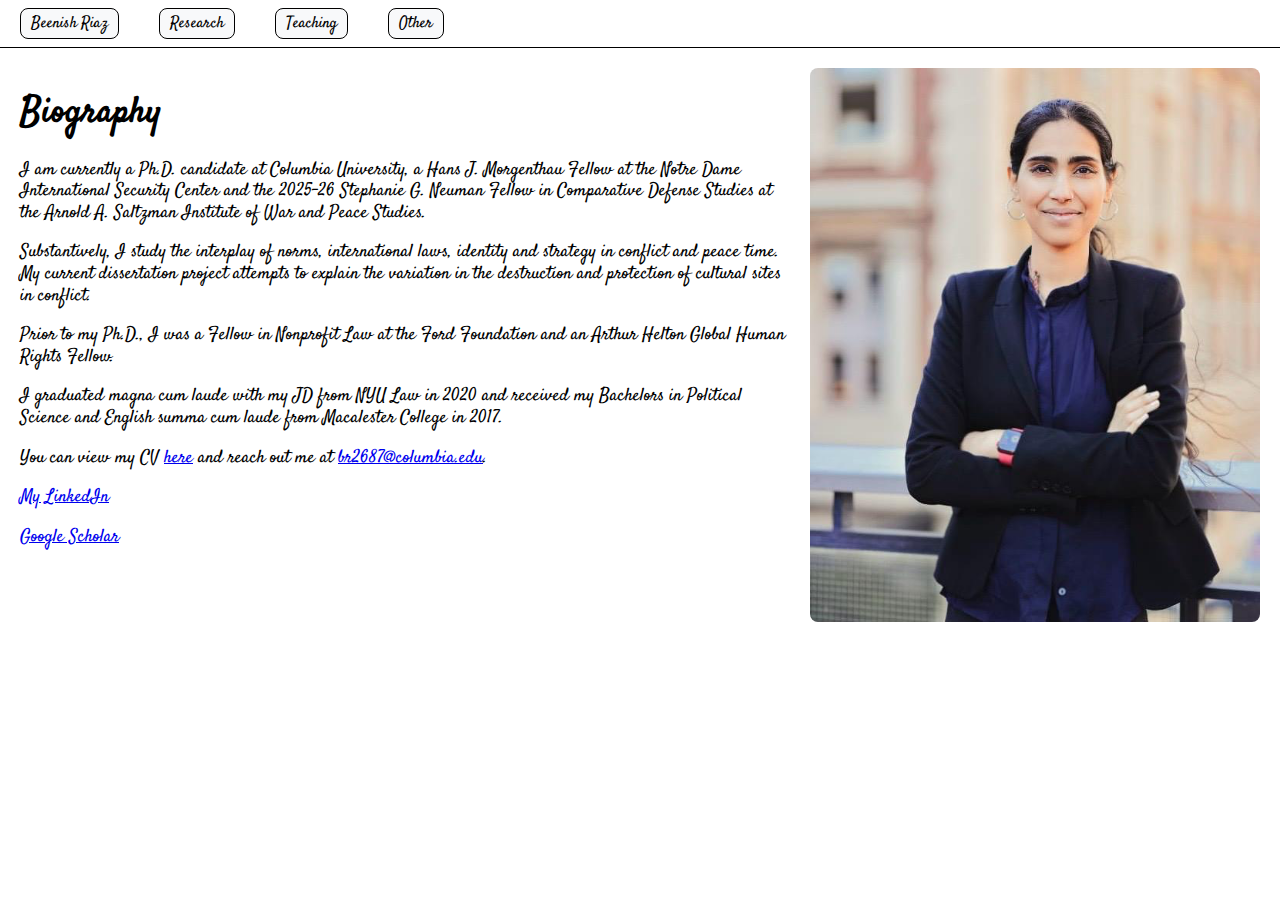
<file: index.html>
<!DOCTYPE html>

<html lang="en">
    <head>
        <title>Beenish Riaz</title>
        <link rel="icon" href="/images/favicon-32.png" sizes="32x32">
        <link rel="stylesheet" href="styles.css">
        <link rel="preconnect" href="https://fonts.googleapis.com">
        <link rel="preconnect" href="https://fonts.gstatic.com" crossorigin>
        <link href="https://fonts.googleapis.com/css2?family=Dancing+Script:wght@400..700&family=McLaren&family=Satisfy&display=swap" rel="stylesheet">
    </head>
    <body>
        <header class="header">
            <nav class="nav" aria-label="Main navigation">
                <a href="index.html" class="btn" aria-current="page">Beenish Riaz</a>
                <a href="research.html" class="btn">Research</a>
                <a href="teaching.html" class="btn">Teaching</a>
                <a href="other.html" class="btn">Other</a>
            </nav>
        </header>
        <main class="main-body">
            <div class="text">
                <h1>Biography</h1>
                <p>
                    I am currently a Ph.D. candidate at Columbia University, a Hans J. Morgenthau Fellow at the Notre Dame International Security Center and the 2025-26 Stephanie G. Neuman Fellow in Comparative Defense Studies at the Arnold A. Saltzman Institute of War and Peace Studies.
                </p>
                <p>
                    Substantively, I study the interplay of norms, international laws, identity and strategy in conflict and peace time. My current dissertation project attempts to explain the variation in the destruction and protection of cultural sites in conflict. 
                </p>
                <p>
                    Prior to my Ph.D., I was a Fellow in Nonprofit Law at the Ford Foundation and an Arthur Helton Global Human Rights Fellow. 
                </p>
                <p>
                    I graduated magna cum laude with my JD from NYU Law in 2020 and received my Bachelors in Political Science and English summa cum laude from Macalester College in 2017.
                </p>  
                <p>
                    You can view my CV <a href="documents/Riaz_Resume_updated.pdf" target="_blank">here</a> and reach out me at <a href="mailto:br2687@columbia.edu">br2687@columbia.edu</a>. 
                </p> 
                <p><a href="https://www.linkedin.com/in/beenish-riaz-3577321b2/" target="_blank">My LinkedIn</a></p>
                <p><a href="https://scholar.google.com/citations?user=GV44LOgAAAAJ&hl=en&oi=ao" target="_blank">Google Scholar</a></p>
                </p>
            </div>
            <div>
                <img class="image" src="images/beenish.png" alt="Beenish Riaz">
            </div>
            </main>
        <!-- <footer class="footer">
            <h1>footer</h1>
        </footer> -->
    </body>
</html>
</file>
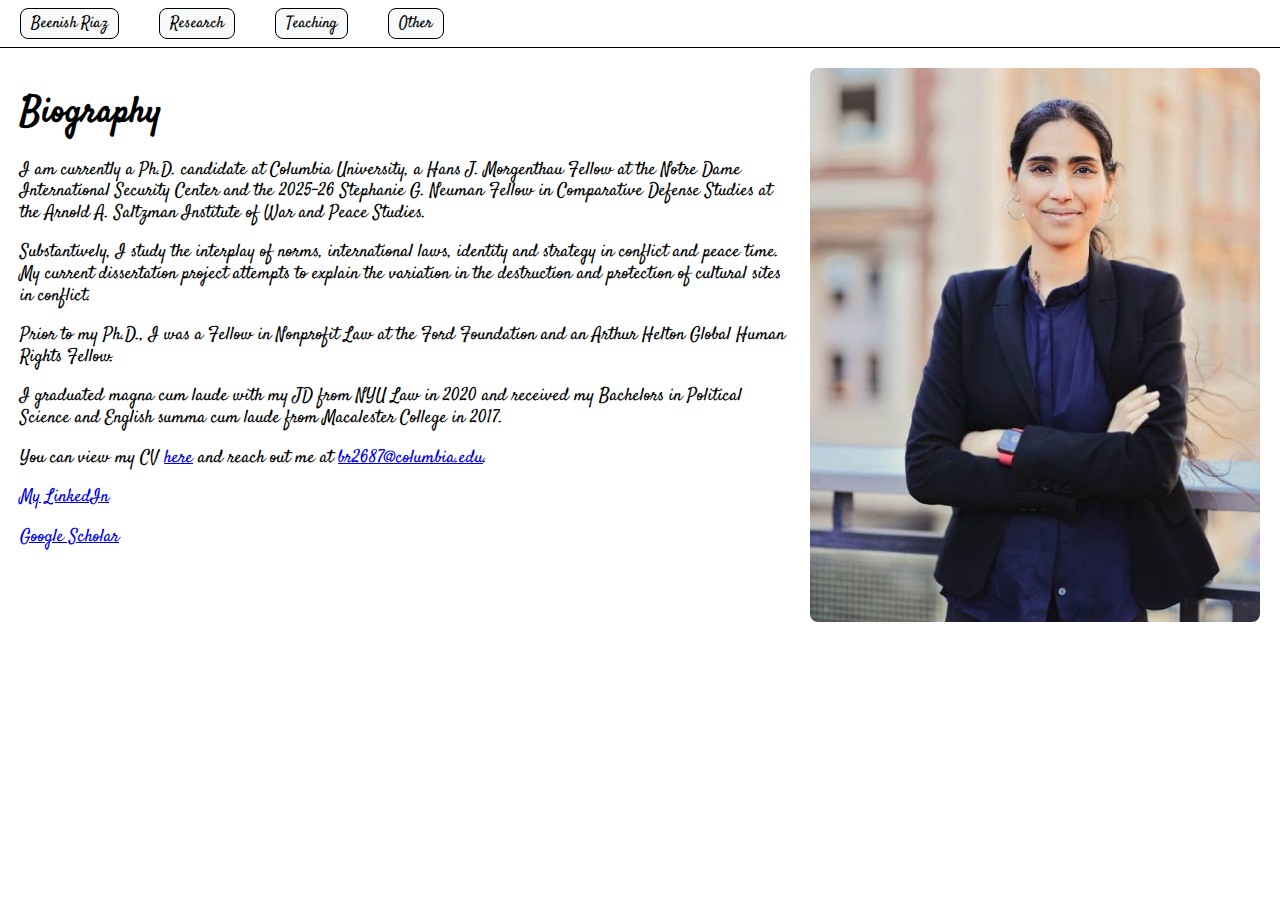
<file: bio.html>
<!DOCTYPE html>

<html lang="en">
    <head>
        <title>Beenish Riaz</title>
        <link rel="icon" href="/images/favicon-32.png" sizes="32x32">
        <link rel="stylesheet" href="styles.css">
        <link rel="preconnect" href="https://fonts.googleapis.com">
        <link rel="preconnect" href="https://fonts.gstatic.com" crossorigin>
        <link href="https://fonts.googleapis.com/css2?family=Dancing+Script:wght@400..700&family=McLaren&family=Satisfy&display=swap" rel="stylesheet">
    </head>
    <body>
        <header class="header">
            <nav class="nav">
                <a href="bio.html" class="btn">Beenish Riaz</a>
                <a href="research.html" class="btn">Research</a>
                <a href="teaching.html" class="btn">Teaching</a>
                <a href="other.html" class="btn">Other</a>
            </nav>
        </header>
        <main class="main-body">
            <div class="text">
                <h1>Biography</h1>
                <p>
                    I am currently a Ph.D. candidate at Columbia University, a Hans J. Morgenthau Fellow at the Notre Dame International Security Center and the 2025-26 Stephanie G. Neuman Fellow in Comparative Defense Studies at the Arnold A. Saltzman Institute of War and Peace Studies.
                </p>
                <p>
                    Substantively, I study the interplay of norms, international laws, identity and strategy in conflict and peace time. My current dissertation project attempts to explain the variation in the destruction and protection of cultural sites in conflict. 
                </p>
                <p>
                    Prior to my Ph.D., I was a Fellow in Nonprofit Law at the Ford Foundation and an Arthur Helton Global Human Rights Fellow. 
                </p>
                <p>
                    I graduated magna cum laude with my JD from NYU Law in 2020 and received my Bachelors in Political Science and English summa cum laude from Macalester College in 2017.
                </p>  
                <p>
                    You can view my CV <a href="documents/Riaz_Resume_updated.pdf" target="_blank">here</a> and reach out me at <a href="mailto:br2687@columbia.edu">br2687@columbia.edu</a>. 
                </p> 
                <p><a href="https://www.linkedin.com/in/beenish-riaz-3577321b2/" target="_blank">My LinkedIn</a></p>
                <p><a href="https://scholar.google.com/citations?user=GV44LOgAAAAJ&hl=en&oi=ao" target="_blank">Google Scholar</a></p>
                </p>
            </div>
            <div>
                <img class="image" src="images/beenish.png" alt="Beenish Riaz">
            </div>
            </main>
        <!-- <footer class="footer">
            <h1>footer</h1>
        </footer> -->
    </body>
</html>
</file>
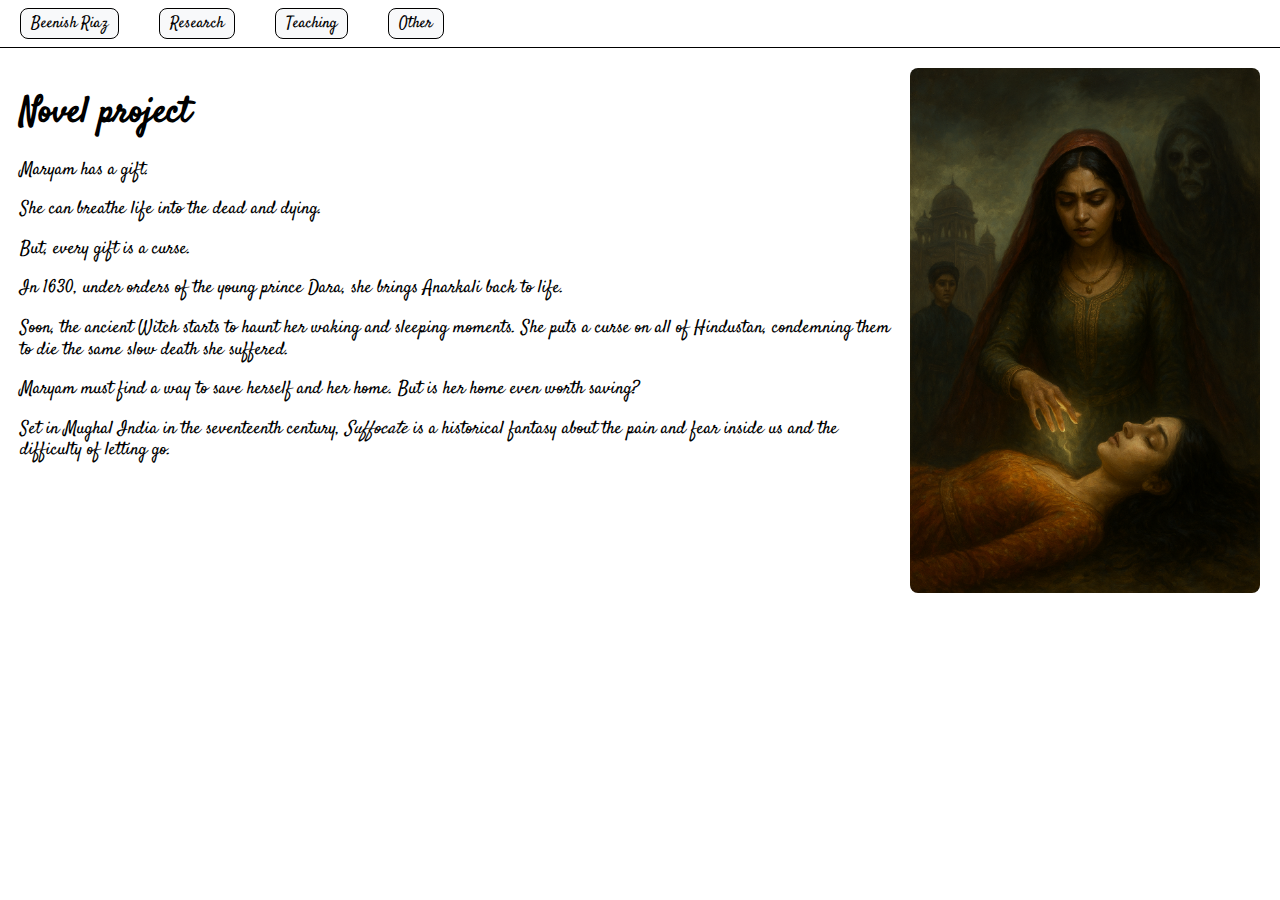
<file: other.html>
<!DOCTYPE html>

<html lang="en">
    <head>
        <title>Beenish Riaz</title>
        <link rel="icon" href="/images/favicon-32.png" sizes="32x32">
        <link rel="stylesheet" href="styles.css">
        <link rel="preconnect" href="https://fonts.googleapis.com">
        <link rel="preconnect" href="https://fonts.gstatic.com" crossorigin>
        <link href="https://fonts.googleapis.com/css2?family=Dancing+Script:wght@400..700&family=McLaren&family=Satisfy&display=swap" rel="stylesheet">
    </head>
    <body>
        <header class="header">
            <nav class="nav" aria-label="Main navigation">
                <a href="index.html" class="btn">Beenish Riaz</a>
                <a href="research.html" class="btn">Research</a>
                <a href="teaching.html" class="btn">Teaching</a>
                <a href="other.html" class="btn" aria-current="page">Other</a>
            </nav>
        </header>
        <main class="main-body">
            <div class="text">
                <h1>Novel project</h1>
                <p>Maryam has a gift.</p>
                <p>She can breathe life into the dead and dying.</p>
                <p>But, every gift is a curse. </p>
                <p>In 1630, under orders of the young prince Dara, she brings Anarkali back to life.</p>
                <p>Soon, the ancient Witch starts to haunt her waking and sleeping moments. She puts a curse on all of Hindustan, condemning them to die the same slow death she suffered.</p>
                <p>Maryam must find a way to save herself and her home. But is her home even worth saving?</p>
                <p>Set in Mughal India in the seventeenth century, <i>Suffocate</i> is a historical fantasy about the pain and fear inside us and the difficulty of letting go.</p>
            </div>
            <img class="image" id="novel-image" src="images/suffocate.png" alt="picture of novel">
            </main>
        <!-- <footer class="footer">
            <h1>footer</h1>
        </footer> -->
    </body>
</html>
</file>
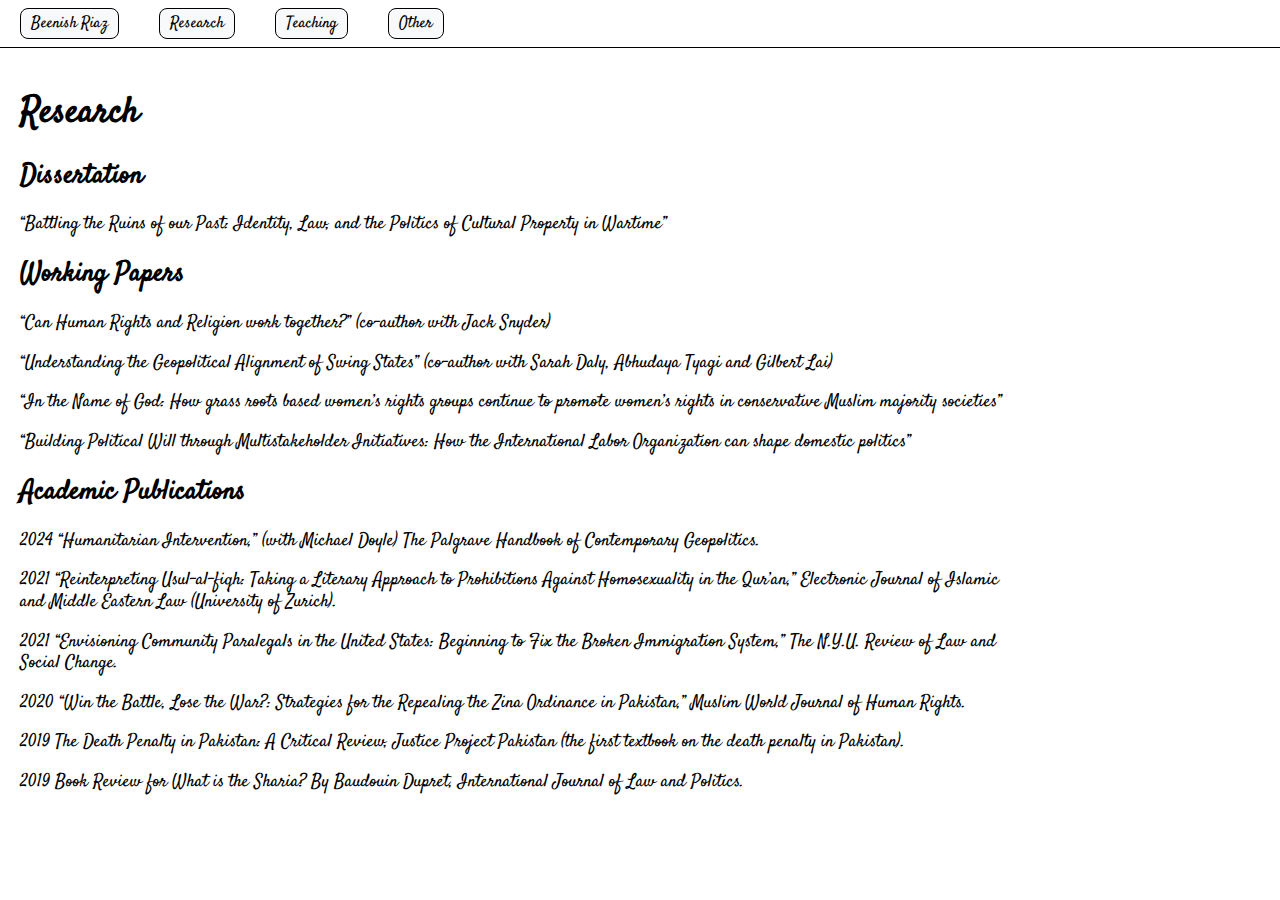
<file: research.html>
<!DOCTYPE html>

<html lang="en">
    <head>
        <title>Beenish Riaz</title>
        <link rel="icon" href="/images/favicon-32.png" sizes="32x32">
        <link rel="stylesheet" href="styles.css">
        <link rel="preconnect" href="https://fonts.googleapis.com">
        <link rel="preconnect" href="https://fonts.gstatic.com" crossorigin>
        <link href="https://fonts.googleapis.com/css2?family=Dancing+Script:wght@400..700&family=McLaren&family=Satisfy&display=swap" rel="stylesheet">
    </head>
    <body>
        <header class="header">
            <nav class="nav" aria-label="Main navigation">
                <a href="index.html" class="btn">Beenish Riaz</a>
                <a href="research.html" class="btn" aria-current="page">Research</a>
                <a href="teaching.html" class="btn">Teaching</a>
                <a href="other.html" class="btn">Other</a>
            </nav>
        </header>
        <main class="main-body">
            <div class="text">
                <h1>Research</h1>
                <h2>Dissertation</h2>
                <p>“Battling the Ruins of our Past: Identity, Law, and the Politics of Cultural Property in Wartime”</p>
                <h2>Working Papers</h2>
                <p>“Can Human Rights and Religion work together?” (co-author with Jack Snyder)</p>
                <p>“Understanding the Geopolitical Alignment of Swing States” (co-author with Sarah Daly, Abhudaya Tyagi and Gilbert Lai)</p>
                <p>“In the Name of God: How grass roots based women’s rights groups continue to promote women’s rights in conservative Muslim majority societies”</p>
                <p>“Building Political Will through Multistakeholder Initiatives: How the International Labor Organization can shape domestic politics”</p>
                <h2>Academic Publications</h2>
                <p>2024    “Humanitarian Intervention,” (with Michael Doyle) The Palgrave Handbook of Contemporary Geopolitics.</p>
                <p>2021    “Reinterpreting Usul-al-fiqh: Taking a Literary Approach to Prohibitions Against Homosexuality in the Qur’an,” Electronic Journal of Islamic and Middle Eastern Law (University of Zurich).</p>
                <p>2021    “Envisioning Community Paralegals in the United States: Beginning to Fix the Broken Immigration System,” The N.Y.U. Review of Law and Social Change.</p>
                <p>2020    “Win the Battle, Lose the War?: Strategies for the Repealing the Zina Ordinance in Pakistan,” Muslim World Journal of Human Rights.</p>
                <p>2019    The Death Penalty in Pakistan: A Critical Review, Justice Project Pakistan (the first textbook on the death penalty in Pakistan).</p>
                <p>2019    Book Review for What is the Sharia? By Baudouin Dupret, International Journal of Law and Politics.</p>
            </div>
        </main>
        <!-- <div class="footer">
            <h1>footer</h1>
        </div> -->
    </body>
</html>
</file>
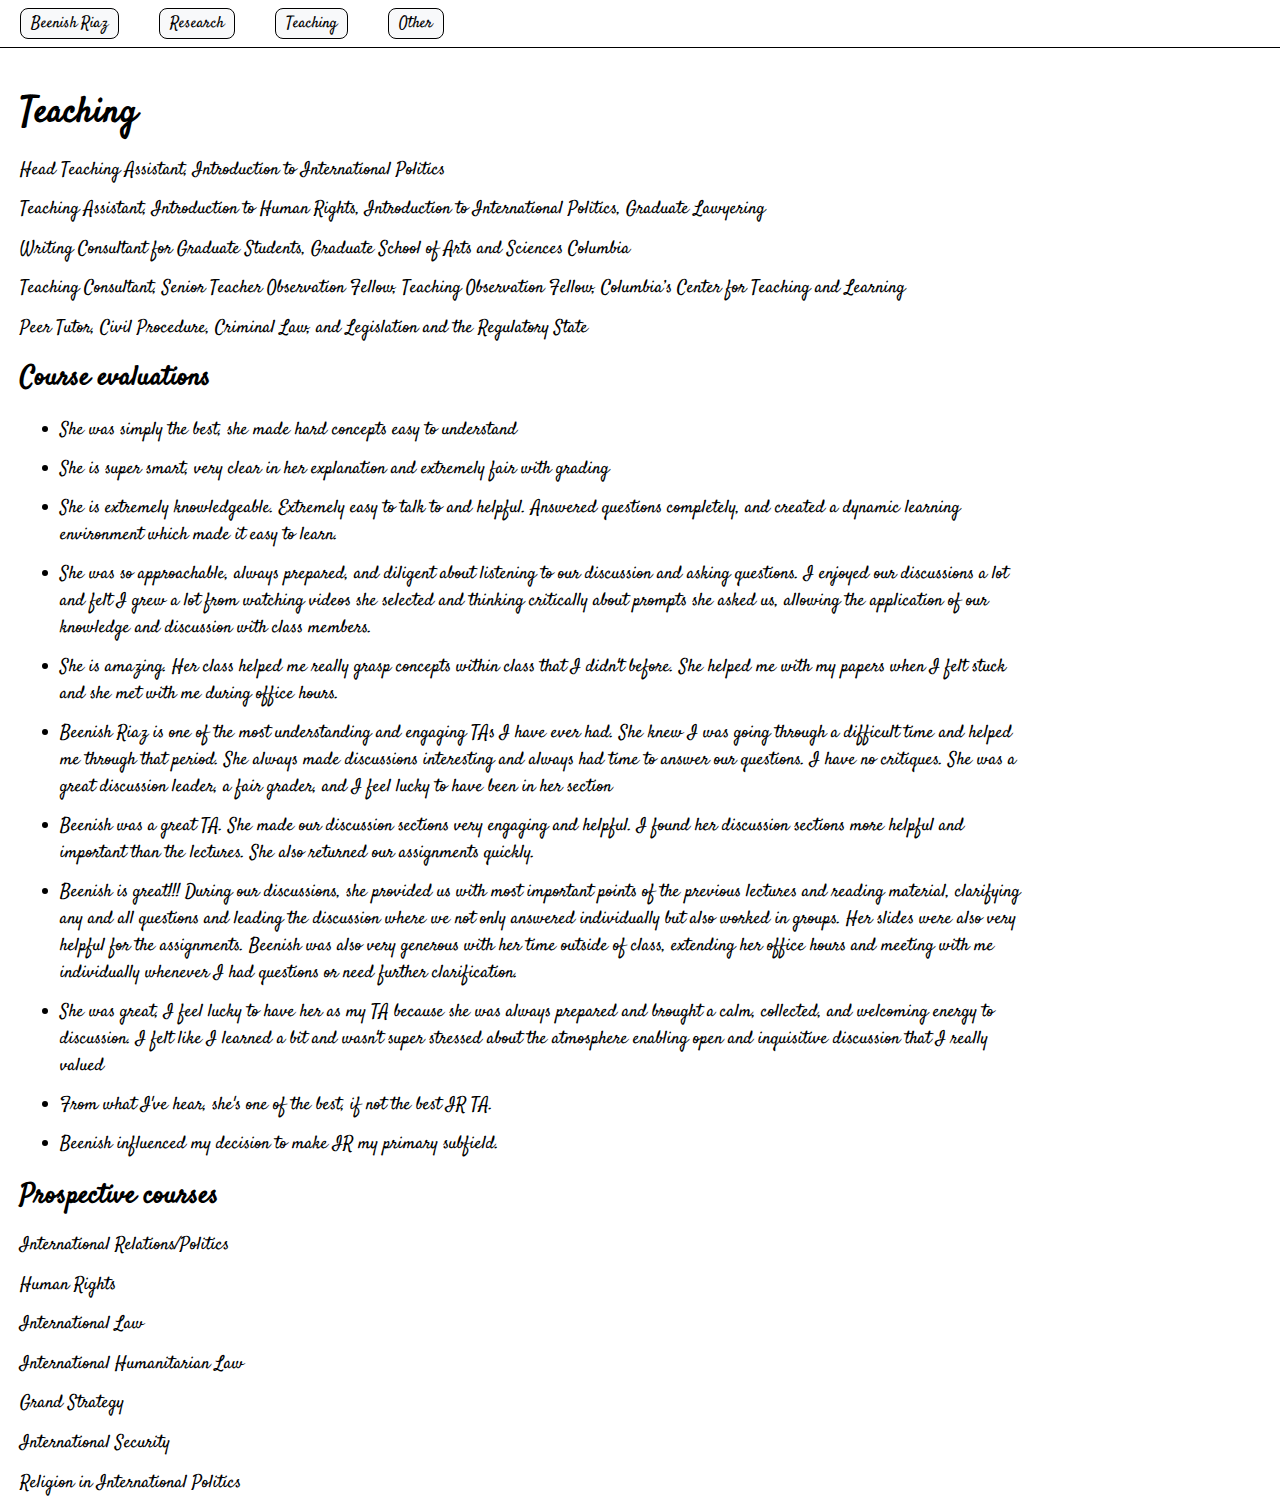
<file: teaching.html>
<!DOCTYPE html>

<html lang="en">
    <head>
        <title>Beenish Riaz</title>
        <link rel="icon" href="/images/favicon-32.png" sizes="32x32">
        <link rel="stylesheet" href="styles.css">
        <link rel="preconnect" href="https://fonts.googleapis.com">
        <link rel="preconnect" href="https://fonts.gstatic.com" crossorigin>
        <link href="https://fonts.googleapis.com/css2?family=Dancing+Script:wght@400..700&family=McLaren&family=Satisfy&display=swap" rel="stylesheet">
    </head>
    <body>
        <header class="header">
            <nav class="nav" aria-label="Main navigation">
                <a href="index.html" class="btn">Beenish Riaz</a>
                <a href="research.html" class="btn">Research</a>
                <a href="teaching.html" class="btn" aria-current="page">Teaching</a>
                <a href="other.html" class="btn">Other</a>
            </nav>
        </header>
        <main class="main-body">
            <div class="text">
                <h1>Teaching</h1>
                <p>Head Teaching Assistant, Introduction to International Politics</p>
                <p>Teaching Assistant, Introduction to Human Rights, Introduction to International Politics, Graduate Lawyering</p>
                <p>Writing Consultant for Graduate Students, Graduate School of Arts and Sciences Columbia</p>
                <p>Teaching Consultant, Senior Teacher Observation Fellow, Teaching Observation Fellow, Columbia’s Center for Teaching and Learning</p>
                <p>Peer Tutor, Civil Procedure, Criminal Law, and Legislation and the Regulatory State</p>
                <h2>Course evaluations</h2>
                <ul class="lists">
                    <li>She was simply the best, she made hard concepts easy to understand</li>
                    <li>She is super smart, very clear in her explanation and extremely fair with grading</li>
                    <li>She is extremely knowledgeable. Extremely easy to talk to and helpful. Answered questions completely, and created a dynamic learning environment which made it easy to learn.</li>
                    <li>She was so approachable, always prepared, and diligent about listening to our discussion and asking questions. I enjoyed our discussions a lot and felt I grew a lot from watching videos she selected and thinking critically about prompts she asked us, allowing the application of our knowledge and discussion with class members.</li>
                    <li>She is amazing. Her class helped me really grasp concepts within class that I didn't before. She helped me with my papers when I felt stuck and she met with me during office hours.</li>
                    <li>Beenish Riaz is one of the most understanding and engaging TAs I have ever had. She knew I was going through a difficult time and helped me through that period. She always made discussions interesting and always had time to answer our questions. I have no critiques. She was a great discussion leader, a fair grader, and I feel lucky to have been in her section</li>
                    <li>Beenish was a great TA. She made our discussion sections very engaging and helpful. I found her discussion sections more helpful and important than the lectures. She also returned our assignments quickly.</li>
                    <li>Beenish is great!!! During our discussions, she provided us with most important points of the previous lectures and reading material, clarifying any and all questions and leading the discussion where we not only answered individually but also worked in groups. Her slides were also very helpful for the assignments. Beenish was also very generous with her time outside of class, extending her office hours and meeting with me individually whenever I had questions or need further clarification.</li>
                    <li>She was great, I feel lucky to have her as my TA because she was always prepared and brought a calm, collected, and welcoming energy to discussion. I felt like I learned a bit and wasn't super stressed about the atmosphere enabling open and inquisitive discussion that I really valued</li>
                    <li>From what I've hear, she's one of the best, if not the best IR TA.</li>
                    <li>Beenish influenced my decision to make IR my primary subfield.</li>
                </ul>
                
                <h2>Prospective courses </h2>
                <p>International Relations/Politics</p>
                <p>Human Rights</p>
                <p>International Law</p>
                <p>International Humanitarian Law</p>
                <p>Grand Strategy </p>
                <p>International Security </p>
                <p>Religion in International Politics </p>
            </div>
        </main>
        <!-- <div class="footer">
            <h1>footer</h1>
        </div> -->
    </body>
</html>
</file>
<file: styles.css>
html, body {
    height: 100%
}

body {
    margin: 0;
    min-height: 100vh;
    display: flex;
    flex-direction: column;

    font-family: "Satisfy", sans-serif;
    font-weight: 400;
    font-style: normal;
    font-optical-sizing: auto;
    line-height: 1.2;
}
.main-body {
    display: flex;
    flex: 1 0 auto;
    flex-direction: row;
    align-items: flex-start;
    margin: 20px;
    gap: 20px;
    font-size: large;
    font-weight: lighter;
}

.image {
    max-width: 450px;
    height: auto;
    border-radius: 8px;
    flex-direction: row;
}

.header, nav {
    display: flex;
    justify-content: start;
}

.header {
    border-bottom: 1px solid black;
}

.btn {
    border-radius: 8px;
    padding: 5px 10px;
    margin: 8px 20px;
    border: 1px solid black;
    background: #f8f9fa;
    color: black;
    text-decoration: none;
}
.btn:hover {
    background: #e9ecef;
}

.text {
    max-width: 1000px;
}

.lists li {
    margin-bottom: 12px;
    line-height: 1.5;
}
/* .footer {
    font-size: xx-small;
    border-top: 1px solid black;
    justify-content: center;
    text-align: center;
    flex-shrink: 0;
} */

#novel-image {
    max-height: 525px;
}
</file>
